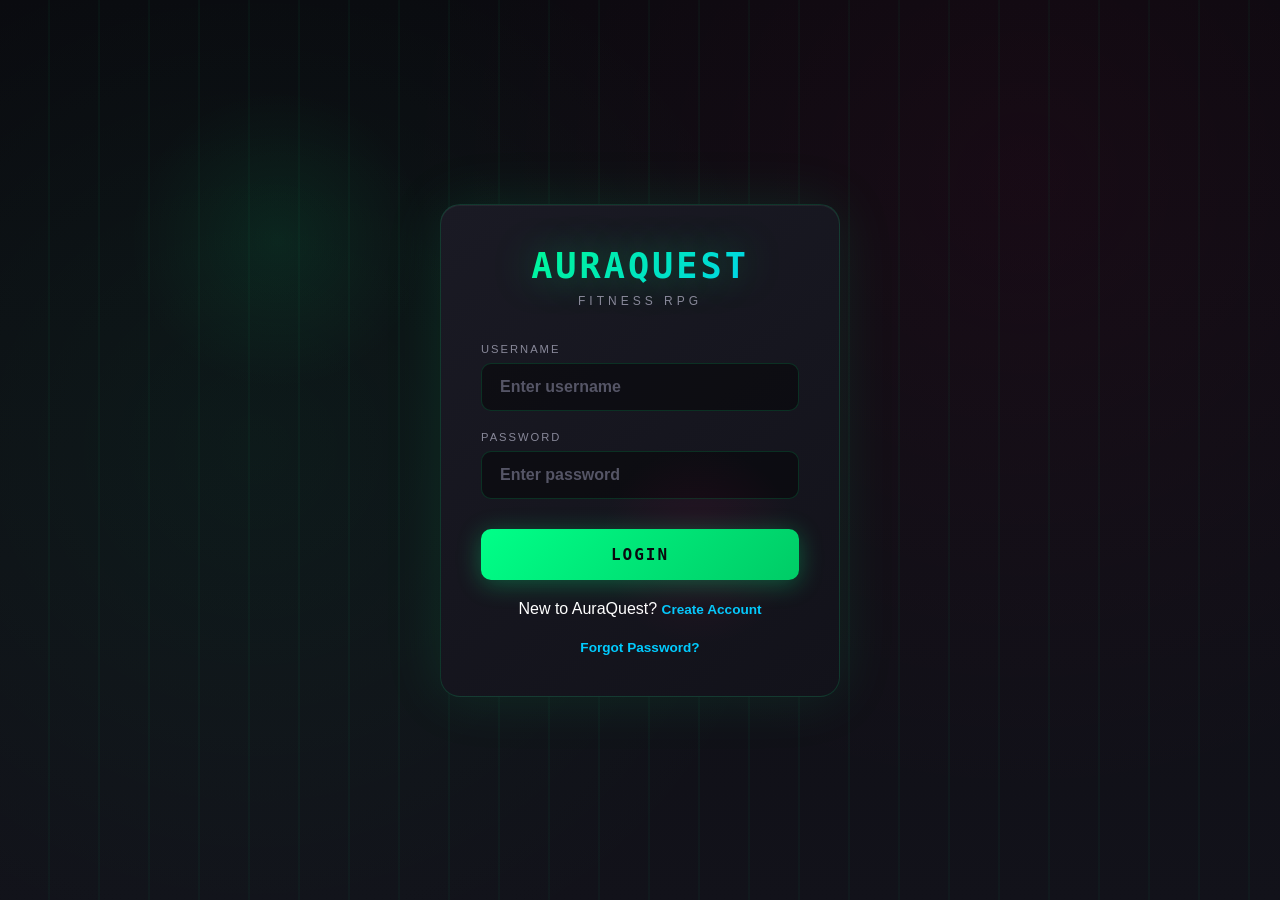
<file: login.html>
<!DOCTYPE html>
<html lang="en">
<head>
    <meta charset="UTF-8">
    <meta name="viewport" content="width=device-width, initial-scale=1.0, maximum-scale=1.0, user-scalable=no">
    <title>The Glitch Login</title>
    <link rel="stylesheet" href="https://cdnjs.cloudflare.com/ajax/libs/font-awesome/6.0.0/css/all.min.css">
    <link rel="stylesheet" href="login.css">
    <meta http-equiv="Content-Security-Policy" content="default-src 'self'; script-src 'self' https://cdnjs.cloudflare.com https://fonts.googleapis.com 'unsafe-inline'; style-src 'self' https://cdnjs.cloudflare.com https://fonts.googleapis.com 'unsafe-inline'; font-src https://fonts.gstatic.com https://cdnjs.cloudflare.com;">
</head>
<body>
    <div id="login-page">
        <div class="login-container">
            <div class="login-logo">
                <h1>AURAQUEST</h1>
                <div class="subtitle">FITNESS RPG</div>
            </div>

            <form id="loginForm" class="form-section active">
                <div class="form-group">
                    <label>Username</label>
                    <input type="text" id="username" class="form-input" placeholder="Enter username" required>
                </div>
                <div class="form-group">
                    <label>Password</label>
                    <input type="password" id="password" class="form-input" placeholder="Enter password" required>
                    <div id="loginWarning" class="field-warning" role="alert" aria-live="polite"></div>
                </div>
                <button type="submit" class="btn-power" id="vanishBtn">LOGIN</button>
                <div class="form-switch">
                    <span>New to AuraQuest? <a href="#" id="signUpLink">Create Account</a></span>
                </div>
                <div class="form-switch">
                    <a href="#" id="forgetPasswordLink">Forgot Password?</a>
                </div>
            </form>

            <form id="signUpForm" class="form-section">
                <div class="form-group">
                    <label>Email</label>
                    <input type="email" id="signUpEmail" class="form-input" placeholder="your@email.com" required>
                </div>
                <div class="form-group">
                    <label>Username</label>
                    <input type="text" id="signUpUsername" class="form-input" placeholder="Choose username" required>
                </div>
                <div class="form-group">
                    <label>Password</label>
                    <input type="password" id="signUpPassword" class="form-input" placeholder="6+ characters" required>
                </div>
                <div class="form-group">
                    <label>Confirm Password</label>
                    <input type="password" id="signUpConfirmPassword" class="form-input" placeholder="Confirm password" required>
                </div>
                <div id="signUpWarning" role="alert" aria-live="polite"></div>
                <button type="submit" class="btn-power" id="signUpBtn">CREATE ACCOUNT</button>
                <div class="form-switch">
                    <span>Already have an Account? <a href="#" id="loginLink">Login</a></span>
                </div>
            </form>

            <form id="forgetPasswordForm" class="form-section">
                <div class="form-group">
                    <label>Email</label>
                    <input type="email" id="forgetEmail" class="form-input" placeholder="your@email.com" required>
                </div>
                <div id="forgetWarning" role="alert" aria-live="polite"></div>
                <button type="submit" class="btn-power" id="resetBtn">SEND RESET LINK</button>
                <div class="form-switch">
                    <a href="#" id="backToLoginLink">Back to Login</a>
                </div>
            </form>
        </div>
    </div>
    <script src="login.js"></script>
</body>
</html>
</file>
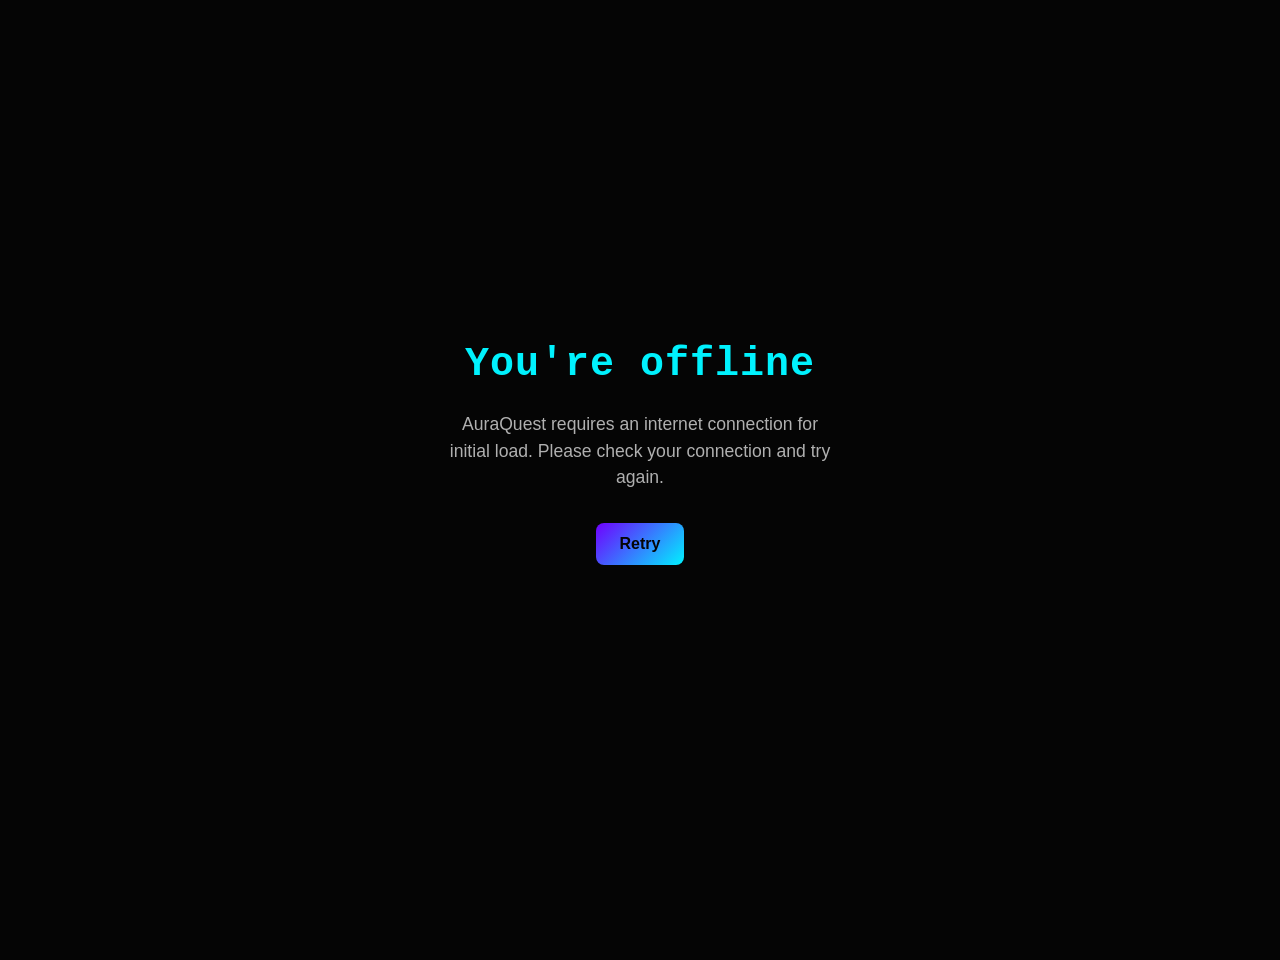
<file: offline.html>
<!DOCTYPE html>
<html lang="en">
<head>
    <meta charset="UTF-8">
    <meta name="viewport" content="width=device-width, initial-scale=1.0">
    <title>Offline - AuraQuest</title>
    <link rel="stylesheet" href="style.css">
    <style>
        .offline-container {
            min-height: 100vh;
            display: flex;
            flex-direction: column;
            align-items: center;
            justify-content: center;
            text-align: center;
            padding: 20px;
            background: var(--bg-primary);
            color: var(--text-primary);
        }
        .offline-container h1 {
            font-size: 2.5rem;
            margin-bottom: 1rem;
            color: var(--accent-cyan);
        }
        .offline-container p {
            font-size: 1.1rem;
            max-width: 400px;
            margin-bottom: 2rem;
            color: var(--text-secondary);
        }
        .offline-container button {
            padding: 12px 24px;
            background: linear-gradient(135deg, var(--accent-purple), var(--accent-cyan));
            border: none;
            border-radius: 8px;
            color: var(--bg-primary);
            font-weight: 700;
            cursor: pointer;
            font-size: 1rem;
            transition: transform 0.2s;
        }
        .offline-container button:hover {
            transform: translateY(-2px);
        }
    </style>
</head>
<body>
    <div class="offline-container">
        <h1>You're offline</h1>
        <p>AuraQuest requires an internet connection for initial load. Please check your connection and try again.</p>
        <button onclick="window.location.reload()">Retry</button>
    </div>
</body>
</html>
</file>
<file: login.css>
/* ============================================
   LOGIN PAGE - GYM/DOJO AESTHETIC
   ============================================ */

:root {
  --bg-deep: #0a0a0f;
  --bg-mid: #12121a;
  --bg-card: #1a1a24;
  --neon-primary: #00ff88;
  --neon-secondary: #ff0066;
  --neon-accent: #00ccff;
  --neon-warning: #ffaa00;
  --text-bright: #ffffff;
  --text-muted: #888899;
  --text-dim: #555566;
}

/* Light theme overrides */
[data-theme="light"] {
  --bg-deep: #f8fafc;
  --bg-mid: #ffffff;
  --bg-card: #f1f5f9;
  --neon-primary: #10b981;
  --neon-secondary: #f43f5e;
  --neon-accent: #0ea5e9;
  --neon-warning: #f59e0b;
  --text-bright: #0f172a;
  --text-muted: #64748b;
  --text-dim: #94a3b8;
}

* {
  margin: 0;
  padding: 0;
  box-sizing: border-box;
}

body {
  font-family: 'Rajdhani', sans-serif;
  background: var(--bg-deep);
  color: var(--text-bright);
  min-height: 100vh;
  overflow: hidden;
}

/* Animated gym floor */
#login-page {
  min-height: 100vh;
  display: flex;
  align-items: center;
  justify-content: center;
  position: relative;
  overflow: hidden;
  background: 
    radial-gradient(circle at 20% 50%, rgba(0, 255, 136, 0.05) 0%, transparent 50%),
    radial-gradient(circle at 80% 20%, rgba(255, 0, 102, 0.05) 0%, transparent 50%),
    linear-gradient(180deg, var(--bg-deep) 0%, var(--bg-mid) 100%);
}

#login-page::before {
  content: '';
  position: absolute;
  top: 0;
  left: 0;
  right: 0;
  bottom: 0;
  background: 
    repeating-linear-gradient(
      90deg,
      transparent,
      transparent 48px,
      rgba(0, 255, 136, 0.03) 48px,
      rgba(0, 255, 136, 0.03) 50px
    );
  animation: floorMove 20s linear infinite;
  pointer-events: none;
}

@keyframes floorMove {
  0% { transform: translateX(0); }
  100% { transform: translateX(50px); }
}

/* Floating orbs */
#login-page::after {
  content: '';
  position: absolute;
  width: 300px;
  height: 300px;
  border-radius: 50%;
  background: radial-gradient(circle, rgba(0, 255, 136, 0.08) 0%, transparent 70%);
  top: 10%;
  left: 10%;
  animation: float 6s ease-in-out infinite;
}

#login-page > div::before {
  content: '';
  position: absolute;
  width: 200px;
  height: 200px;
  border-radius: 50%;
  background: radial-gradient(circle, rgba(255, 0, 102, 0.08) 0%, transparent 70%);
  bottom: 10%;
  right: 10%;
  animation: float 8s ease-in-out infinite reverse;
}

@keyframes float {
  0%, 100% { transform: translate(0, 0); }
  50% { transform: translate(30px, 30px); }
}

.login-container {
  background: linear-gradient(145deg, var(--bg-card), var(--bg-mid));
  border: 1px solid rgba(0, 255, 136, 0.15);
  border-radius: 20px;
  padding: 40px;
  width: 100%;
  max-width: 400px;
  position: relative;
  z-index: 1;
  box-shadow: 
    0 0 60px rgba(0, 255, 136, 0.1),
    inset 0 1px 0 rgba(255, 255, 255, 0.05);
}

.login-logo {
  text-align: center;
  margin-bottom: 35px;
}

.login-logo h1 {
  font-family: 'Orbitron', monospace;
  font-size: 2.2rem;
  font-weight: 900;
  background: linear-gradient(135deg, var(--neon-primary), var(--neon-accent));
  -webkit-background-clip: text;
  -webkit-text-fill-color: transparent;
  background-clip: text;
  text-shadow: 0 0 40px rgba(0, 255, 136, 0.4);
  letter-spacing: 3px;
}

.login-logo .subtitle {
  color: var(--text-muted);
  font-size: 0.75rem;
  margin-top: 8px;
  letter-spacing: 4px;
  text-transform: uppercase;
}

.form-section {
  display: none;
}

.form-section.active {
  display: block;
  animation: fadeIn 0.4s ease;
}

@keyframes fadeIn {
  from { opacity: 0; transform: translateY(10px); }
  to { opacity: 1; transform: translateY(0); }
}

.form-group {
  margin-bottom: 20px;
}

.form-group label {
  display: block;
  font-size: 0.7rem;
  color: var(--text-muted);
  text-transform: uppercase;
  letter-spacing: 2px;
  margin-bottom: 8px;
}

.form-input {
  width: 100%;
  padding: 14px 18px;
  background: rgba(0, 0, 0, 0.4);
  border: 1px solid rgba(0, 255, 136, 0.15);
  border-radius: 10px;
  color: var(--text-bright);
  font-size: 1rem;
  font-family: 'Rajdhani', sans-serif;
  font-weight: 600;
  transition: all 0.3s ease;
}

.form-input:focus {
  outline: none;
  border-color: var(--neon-primary);
  box-shadow: 0 0 25px rgba(0, 255, 136, 0.2);
  background: rgba(0, 255, 136, 0.05);
}

.form-input::placeholder {
  color: var(--text-dim);
}

/* Power button - GYM ENERGY */
.btn-power {
  width: 100%;
  padding: 16px;
  background: linear-gradient(135deg, var(--neon-primary), #00cc66);
  border: none;
  border-radius: 10px;
  color: var(--bg-deep);
  font-family: 'Orbitron', monospace;
  font-size: 1rem;
  font-weight: 700;
  text-transform: uppercase;
  letter-spacing: 2px;
  cursor: pointer;
  position: relative;
  overflow: hidden;
  transition: all 0.3s ease;
  box-shadow: 0 4px 25px rgba(0, 255, 136, 0.3);
  margin-top: 10px;
}

.btn-power::before {
  content: '';
  position: absolute;
  top: 0;
  left: -100%;
  width: 100%;
  height: 100%;
  background: linear-gradient(90deg, transparent, rgba(255, 255, 255, 0.4), transparent);
  transition: left 0.6s ease;
}

.btn-power:hover {
  transform: translateY(-3px);
  box-shadow: 0 8px 35px rgba(0, 255, 136, 0.4);
}

.btn-power:hover::before {
  left: 100%;
}

.btn-power:active {
  transform: translateY(-1px);
}

.btn-power.secondary {
  background: transparent;
  border: 1px solid var(--neon-accent);
  color: var(--neon-accent);
  box-shadow: none;
}

.btn-power.secondary:hover {
  background: rgba(0, 204, 255, 0.1);
  box-shadow: 0 4px 20px rgba(0, 204, 255, 0.2);
}

/* Form switch links */
.form-switch {
  text-align: center;
  margin-top: 20px;
}

.form-switch a {
  color: var(--neon-accent);
  text-decoration: none;
  font-weight: 600;
  font-size: 0.85rem;
  transition: all 0.3s ease;
}

.form-switch a:hover {
  color: var(--neon-primary);
  text-shadow: 0 0 15px rgba(0, 255, 136, 0.5);
}

/* Warning text */
.warning {
  color: var(--text-muted);
  font-size: 0.8rem;
  text-align: center;
  margin-bottom: 15px;
  padding: 10px;
  background: rgba(255, 255, 255, 0.02);
  border-radius: 8px;
  border: 1px solid rgba(255, 255, 255, 0.05);
}

/* Error message */
#signUpWarning, #forgetWarning {
  color: var(--neon-secondary);
  font-size: 0.85rem;
  margin-bottom: 12px;
  padding: 10px;
  background: rgba(255, 0, 102, 0.1);
  border-radius: 8px;
  border-left: 3px solid var(--neon-secondary);
  display: none;
}
/* Only show the box once it has a message */
#signUpWarning:not(:empty), #forgetWarning:not(:empty) {
  display: block;
}

/* Success state (account created, reset sent) */
#signUpWarning.success, #forgetWarning.success {
  color: var(--neon-success, #22c55e);
  background: rgba(34, 197, 94, 0.12);
  border-left-color: var(--neon-success, #22c55e);
}

/* Inline field warning (e.g. wrong password under the input) */
.field-warning {
  color: var(--neon-secondary);
  font-size: 0.8rem;
  margin-top: 8px;
  padding: 8px 10px;
  background: rgba(255, 0, 102, 0.1);
  border-radius: 8px;
  border-left: 3px solid var(--neon-secondary);
  display: none;
}
.field-warning.show {
  display: block;
}
.field-warning.shake {
  animation: warning-shake 0.4s ease;
}

@keyframes warning-shake {
  0%, 100% { transform: translateX(0); }
  20% { transform: translateX(-6px); }
  40% { transform: translateX(6px); }
  60% { transform: translateX(-4px); }
  80% { transform: translateX(4px); }
}

/* Reduced motion */
@media (prefers-reduced-motion: reduce) {
  *, *::before, *::after {
    animation: none !important;
    transition-duration: 0.01ms !important;
  }
}

/* Mobile */
@media (max-width: 480px) {
  .login-container {
    margin: 15px;
    padding: 30px 20px;
  }

  .login-logo h1 {
    font-size: 1.8rem;
  }

  .btn-power {
    padding: 14px;
    font-size: 0.9rem;
  }
}
</file>
<file: style.css>
/* ========================================
   AURAQUEST - MAIN STYLESHEET
   Enhanced with animations, achievements, stats
   ======================================== */

:root {
  /* Dark theme (default) - Modern dark mode */
  --bg-primary: #050505;
  --bg-secondary: #0a0a0a;
  --bg-tertiary: #121214;
  --accent-purple: #7000ff;
  --accent-cyan: #00f2fe;
  --accent-green: #00ff88;
  --accent-pink: #ff2e9a;
  --accent-orange: #ff8a00;
  --accent-yellow: #ffe14d;
  --text-primary: #ffffff;
  --text-secondary: #b0b0b0;
  --border-color: #222;
  --success: #4ade80;
  --warning: #fbbf24;
  --danger: #ff4757;
}

/* Light theme */
[data-theme="light"] {
  --bg-primary: #f8fafc;
  --bg-secondary: #ffffff;
  --bg-tertiary: #f1f5f9;
  --text-primary: #0f172a;
  --text-secondary: #475569;
  --border-color: #e2e8f0;
  --accent-purple: #7c3aed;
  --accent-cyan: #0891b2;
  --accent-green: #10b981;
  --accent-pink: #ec4899;
  --accent-orange: #f97316;
  --accent-yellow: #f59e0b;
  --success: #22c55e;
  --warning: #eab308;
  --danger: #ef4444;
}

* {
  box-sizing: border-box;
  margin: 0;
  padding: 0;
}

body {
  background: var(--bg-primary);
  color: var(--text-primary);
  font-family: 'Rajdhani', -apple-system, BlinkMacSystemFont, 'Segoe UI', sans-serif;
  line-height: 1.5;
  overflow-x: hidden;
  padding-bottom: 60px;
}

/* ========== TYPOGRAPHY ========== */
h1, h2, h3, h4, h5, h6 {
  font-family: 'Orbitron', monospace;
  font-weight: 700;
  letter-spacing: 1px;
}

/* ========== HEADER / TOP NAV ========== */
.top-nav {
  position: sticky;
  top: 0;
  z-index: 100;
  background: var(--bg-secondary);
  backdrop-filter: blur(12px);
  border-bottom: 2px solid var(--accent-purple);
  padding: 16px 20px;
  display: flex;
  justify-content: space-between;
  align-items: center;
}

.theme-toggle {
  background: var(--bg-secondary);
  border: 1px solid var(--border-color);
  color: var(--text-primary);
  font-size: 1.2rem;
  width: 40px;
  height: 40px;
  border-radius: 50%;
  cursor: pointer;
  transition: all 0.3s ease;
  display: flex;
  align-items: center;
  justify-content: center;
  margin-left: 10px;
}

.theme-toggle:hover {
  background: var(--bg-tertiary);
  transform: rotate(15deg);
  border-color: var(--accent-cyan);
}

.leaderboard-toggle {
  background: var(--bg-secondary);
  border: 1px solid var(--border-color);
  color: var(--warning);
  font-size: 1.2rem;
  width: 40px;
  height: 40px;
  border-radius: 50%;
  cursor: pointer;
  transition: all 0.3s ease;
  display: flex;
  align-items: center;
  justify-content: center;
  margin-left: 10px;
}

.leaderboard-toggle:hover {
  background: var(--bg-tertiary);
  transform: rotate(-15deg);
  border-color: var(--warning);
}

/* ========== MUSIC TOGGLE ========== */
.music-toggle {
  background: var(--bg-secondary);
  border: 1px solid var(--border-color);
  color: var(--warning);
  font-size: 1.2rem;
  width: 40px;
  height: 40px;
  border-radius: 50%;
  cursor: pointer;
  transition: all 0.3s ease;
  display: flex;
  align-items: center;
  justify-content: center;
  margin-left: 10px;
}

.music-toggle:hover {
  background: var(--bg-tertiary);
  transform: rotate(15deg);
  border-color: var(--warning);
}

.rating-toggle {
  background: var(--bg-secondary);
  border: 1px solid var(--border-color);
  color: var(--accent-cyan);
  font-size: 1.2rem;
  width: 40px;
  height: 40px;
  border-radius: 50%;
  cursor: pointer;
  transition: all 0.3s ease;
  display: flex;
  align-items: center;
  justify-content: center;
  margin-left: 10px;
}

.rating-toggle:hover {
  background: var(--bg-tertiary);
  transform: rotate(15deg);
  border-color: var(--accent-cyan);
}

.reminder-toggle {
  background: var(--bg-secondary);
  border: 1px solid var(--border-color);
  color: var(--warning);
  font-size: 1.2rem;
  width: 40px;
  height: 40px;
  border-radius: 50%;
  cursor: pointer;
  transition: all 0.3s ease;
  display: flex;
  align-items: center;
  justify-content: center;
  margin-left: 10px;
}

.reminder-toggle.active {
  background: rgba(251, 191, 36, 0.15);
  border-color: var(--warning);
  color: var(--warning);
}

.reminder-toggle:hover {
  background: var(--bg-tertiary);
  transform: rotate(-15deg);
  border-color: var(--warning);
}

.user-star-rating {
  margin-top: 6px;
  font-size: 0.95rem;
  color: var(--accent-green);
  letter-spacing: 1px;
  text-shadow: 0 0 8px rgba(0, 255, 136, 0.35);
}

.nav-stats {
  display: flex;
  gap: 20px;
  align-items: center;
}

.user-info {
  display: flex;
  flex-direction: column;
  gap: 4px;
}

.user-rank {
  font-size: 1.2rem;
  color: var(--accent-cyan);
  margin: 0;
  text-transform: uppercase;
  letter-spacing: 2px;
}

.rank-badge {
  font-size: 0.75rem;
  color: var(--warning);
  font-weight: 600;
  display: flex;
  align-items: center;
  gap: 4px;
}

.level-indicator {
  width: 50px;
  height: 50px;
  border-radius: 50%;
  background: linear-gradient(135deg, var(--accent-purple), var(--accent-cyan));
  display: flex;
  align-items: center;
  justify-content: center;
  font-family: 'Orbitron';
  font-size: 1.4rem;
  font-weight: bold;
  box-shadow: 0 0 20px rgba(0, 242, 254, 0.4);
}

.xp-section {
  flex: 1;
  max-width: 200px;
  margin: 0 auto;
}

.xp-label {
  font-size: 0.7rem;
  color: var(--text-secondary);
  text-transform: uppercase;
  letter-spacing: 1px;
  margin-bottom: 4px;
}

.xp-bar-container {
  width: 100%;
  height: 10px;
  background: var(--bg-tertiary);
  border: 1px solid var(--border-color);
  border-radius: 6px;
  overflow: hidden;
  margin-bottom: 4px;
}

.xp-bar-fill {
  height: 100%;
  background: linear-gradient(90deg, var(--accent-purple), var(--accent-cyan), var(--accent-green));
  width: 0%;
  transition: width 0.6s cubic-bezier(0.23, 1, 0.320, 1);
  box-shadow: 0 0 15px rgba(0, 242, 254, 0.5);
}

.xp-text {
  font-size: 0.75rem;
  color: var(--text-secondary);
  text-align: center;
}

.logout-btn {
  background: none;
  border: none;
  color: var(--text-secondary);
  font-size: 0.8rem;
  cursor: pointer;
  padding: 8px 12px;
  text-decoration: underline;
  transition: color 0.3s ease;
}

.logout-btn:hover {
  color: var(--danger);
}

/* ========== MAIN DASHBOARD ========== */
.dashboard {
  max-width: 600px;
  margin: 0 auto;
  padding: 20px;
}

.instructor-controls {
  display: flex;
  align-items: center;
  gap: 12px;
  padding: 12px 16px;
  background: rgba(112, 0, 255, 0.1);
  border: 1px solid var(--accent-purple);
  border-radius: 12px;
  margin-bottom: 20px;
  justify-content: space-between;
}

.instructor-btn {
  background: var(--bg-tertiary);
  border: 1px solid var(--accent-cyan);
  color: var(--accent-cyan);
  padding: 8px 16px;
  border-radius: 8px;
  cursor: pointer;
  font-weight: 700;
  transition: all 0.3s ease;
  font-size: 0.9rem;
}

.instructor-btn:hover {
  background: var(--accent-cyan);
  color: var(--bg-primary);
  box-shadow: 0 0 15px var(--accent-cyan);
}

.instructor-btn.active {
  background: var(--accent-cyan);
  color: var(--bg-primary);
  box-shadow: 0 0 20px var(--accent-cyan);
  animation: pulse 2s infinite;
}

.instructor-status {
  font-size: 0.8rem;
  color: var(--text-secondary);
}

.instructor-panel {
  display: none;
  background: var(--bg-tertiary);
  border: 1px solid var(--border-color);
  border-radius: 12px;
  padding: 16px;
  margin-bottom: 20px;
  gap: 12px;
}

.instructor-panel.open {
  display: grid;
}

.instructor-panel h4 {
  color: var(--accent-cyan);
  margin-bottom: 12px;
}

.instructor-setting {
  display: flex;
  justify-content: space-between;
  align-items: center;
  gap: 12px;
}

.instructor-setting label {
  font-size: 0.85rem;
  color: var(--text-secondary);
}

.instructor-setting input[type="range"] {
  flex: 1;
  height: 6px;
  cursor: pointer;
}

.instructor-support {
  margin-top: 8px;
  padding-top: 8px;
  border-top: 1px solid var(--border-color);
}

.instructor-support small {
  color: var(--text-secondary);
}

/* ========== STEP CARD ========== */
.step-card {
  background: linear-gradient(135deg, rgba(112, 0, 255, 0.2), rgba(0, 242, 254, 0.1));
  border: 2px solid var(--accent-purple);
  border-radius: 16px;
  padding: 32px 20px;
  text-align: center;
  margin-bottom: 28px;
  cursor: pointer;
  transition: all 0.4s cubic-bezier(0.34, 1.56, 0.64, 1);
  position: relative;
  overflow: hidden;
}

.step-card:hover {
  transform: translateY(-8px);
  box-shadow: 0 20px 40px rgba(0, 242, 254, 0.2);
  border-color: var(--accent-cyan);
}

.step-card::before {
  content: '';
  position: absolute;
  top: 0;
  left: -100%;
  width: 100%;
  height: 100%;
  background: linear-gradient(90deg, transparent, rgba(0, 242, 254, 0.3), transparent);
  transition: left 0.5s ease;
}

.step-card:hover::before {
  left: 100%;
}

.step-label {
  font-size: 0.8rem;
  color: var(--accent-cyan);
  letter-spacing: 2px;
  margin-bottom: 8px;
  text-transform: uppercase;
}

.step-count {
  font-family: 'Orbitron';
  font-size: 4rem;
  font-weight: 900;
  color: var(--accent-cyan);
  text-shadow: 0 0 20px rgba(0, 242, 254, 0.5);
  margin: 8px 0;
  line-height: 1;
}

.step-unit {
  font-size: 0.85rem;
  color: var(--text-secondary);
  letter-spacing: 1px;
  margin-bottom: 8px;
}

.step-status {
  font-size: 0.8rem;
  color: var(--accent-green);
}

/* ========== SECTION TITLES ========== */
.section-title {
  font-size: 1rem;
  color: var(--accent-cyan);
  text-transform: uppercase;
  letter-spacing: 2px;
  margin: 28px 0 16px 0;
  padding-bottom: 8px;
  border-bottom: 2px solid var(--accent-purple);
}

/* ========== WORKOUT CARDS ========== */
.workout-card {
  background: var(--bg-tertiary);
  border-left: 4px solid var(--accent-purple);
  border-radius: 12px;
  padding: 16px;
  margin-bottom: 12px;
  cursor: pointer;
  transition: all 0.3s cubic-bezier(0.34, 1.56, 0.64, 1);
  border: 1px solid var(--border-color);
}

.workout-card:hover {
  background: rgba(112, 0, 255, 0.15);
  border-color: var(--accent-cyan);
  transform: translateX(8px);
  box-shadow: 0 8px 24px rgba(112, 0, 255, 0.3);
}

.workout-card.upper {
  border-left-color: var(--accent-green);
}

.workout-card.lower {
  border-left-color: var(--warning);
}

.workout-card.core {
  border-left-color: var(--danger);
}

.workout-card.cardio {
  border-left-color: var(--accent-cyan);
}

.workout-header {
  display: flex;
  justify-content: space-between;
  align-items: center;
  margin-bottom: 8px;
}

.muscle-tag {
  font-size: 0.7rem;
  padding: 4px 12px;
  border-radius: 20px;
  background: rgba(0, 242, 254, 0.1);
  color: var(--accent-cyan);
  text-transform: uppercase;
  font-weight: 600;
  letter-spacing: 0.5px;
}

.difficulty {
  font-size: 0.8rem;
  color: var(--warning);
  letter-spacing: 1px;
}

.workout-name {
  font-size: 1.1rem;
  color: var(--text-primary);
  margin: 8px 0;
  font-family: 'Orbitron';
}

.workout-meta {
  display: flex;
  justify-content: space-between;
  align-items: center;
  font-size: 0.85rem;
  gap: 12px;
}

.xp-reward {
  color: var(--success);
  font-weight: 700;
}

.goal-display {
  color: var(--text-secondary);
}

/* ========== HISTORY ========== */
.history-list {
  background: var(--bg-tertiary);
  border: 1px solid var(--border-color);
  border-radius: 12px;
  overflow: hidden;
  margin-bottom: 20px;
}

.history-empty {
  padding: 24px;
  text-align: center;
  color: var(--text-secondary);
  font-style: italic;
}

.history-item {
  display: flex;
  justify-content: space-between;
  align-items: center;
  padding: 12px 16px;
  border-bottom: 1px solid var(--border-color);
  font-size: 0.9rem;
  transition: background 0.3s ease;
}

.history-item:last-child {
  border-bottom: none;
}

.history-item:hover {
  background: rgba(0, 242, 254, 0.05);
}

.history-name {
  flex: 1;
  color: var(--text-primary);
  font-weight: 600;
}

.history-xp {
  color: var(--success);
  font-weight: 700;
  min-width: 60px;
  text-align: right;
}

.history-time {
  color: var(--text-secondary);
  font-size: 0.75rem;
  min-width: 50px;
  text-align: right;
}

/* ========== BUTTONS ========== */
.reset-btn {
  width: 100%;
  padding: 12px 20px;
  margin-top: 28px;
  background: transparent;
  border: 1px solid var(--border-color);
  border-radius: 8px;
  color: var(--text-secondary);
  cursor: pointer;
  text-decoration: underline;
  transition: all 0.3s ease;
  font-size: 0.9rem;
}

.reset-btn:hover {
  color: var(--danger);
  border-color: var(--danger);
  background: rgba(255, 71, 87, 0.1);
}

/* ========== SHARE PANEL ========== */
.share-panel {
  margin-top: 20px;
  padding: 16px;
  background: var(--bg-secondary);
  border: 1px solid var(--border-color);
  border-radius: 12px;
  text-align: center;
}

.share-label {
  font-size: 0.75rem;
  color: var(--text-secondary);
  text-transform: uppercase;
  letter-spacing: 1px;
  margin-bottom: 10px;
}

.share-buttons {
  display: flex;
  justify-content: center;
  gap: 10px;
  flex-wrap: wrap;
}

.share-btn {
  display: inline-flex;
  align-items: center;
  justify-content: center;
  width: 44px;
  height: 44px;
  border-radius: 50%;
  background: var(--bg-tertiary);
  border: 1px solid var(--border-color);
  color: var(--text-primary);
  text-decoration: none;
  font-weight: 700;
  font-size: 1.2rem;
  transition: all 0.3s ease;
}

.share-btn.twitter { color: #1da1f2; }
.share-btn.facebook { color: #1877f2; }
.share-btn.linkedin { color: #0a66c2; }
.share-btn.copy { color: var(--accent-cyan); }

.share-btn:hover {
  transform: translateY(-3px);
  box-shadow: 0 4px 12px rgba(0,0,0,0.2);
}

.share-btn.twitter:hover { box-shadow: 0 4px 12px rgba(29, 161, 242, 0.4); }
.share-btn.facebook:hover { box-shadow: 0 4px 12px rgba(24, 119, 242, 0.4); }
.share-btn.linkedin:hover { box-shadow: 0 4px 12px rgba(10, 102, 194, 0.4); }
.share-btn.copy:hover { box-shadow: 0 4px 12px rgba(0, 242, 254, 0.4); }

/* ========== EXPORT CSV BUTTON ========== */
.export-csv-btn {
  width: 100%;
  padding: 12px 20px;
  margin-top: 16px;
  background: linear-gradient(135deg, var(--accent-green), #22c55e);
  border: none;
  border-radius: 8px;
  color: var(--bg-primary);
  font-family: 'Rajdhani', sans-serif;
  font-weight: 700;
  font-size: 0.95rem;
  cursor: pointer;
  transition: all 0.3s ease;
  letter-spacing: 1px;
}

.export-csv-btn:hover {
  box-shadow: 0 8px 24px rgba(0, 255, 136, 0.4);
  transform: translateY(-2px);
}

.export-csv-btn:active {
  transform: translateY(0);
}

/* ========== SEASONAL CHALLENGE ========== */
.seasonal-challenge {
  background: var(--bg-secondary);
  border: 1px solid var(--border-color);
  border-radius: 12px;
  padding: 16px;
  margin-bottom: 20px;
}

.seasonal-header {
  display: flex;
  justify-content: space-between;
  align-items: center;
  margin-bottom: 10px;
}

.seasonal-name {
  font-family: 'Orbitron';
  font-size: 1rem;
  color: var(--accent-cyan);
}

.seasonal-reward {
  font-size: 0.8rem;
  color: var(--warning);
  font-weight: 600;
}

.seasonal-progress-bar {
  height: 8px;
  background: var(--bg-tertiary);
  border-radius: 4px;
  overflow: hidden;
  margin-bottom: 6px;
}

.seasonal-progress-fill {
  height: 100%;
  background: linear-gradient(90deg, var(--accent-purple), var(--accent-cyan));
  transition: width 0.5s ease;
}

.seasonal-status {
  text-align: center;
  font-size: 0.85rem;
  color: var(--text-secondary);
}

/* ========== PERSONAL RECORDS ========== */
.personal-records {
  background: var(--bg-secondary);
  border: 1px solid var(--border-color);
  border-radius: 12px;
  padding: 16px;
  margin-bottom: 20px;
}

.records-title {
  font-family: 'Orbitron';
  font-size: 1rem;
  color: var(--accent-cyan);
  margin-bottom: 10px;
}

.records-list {
  list-style: none;
  padding: 0;
  margin: 0;
  display: flex;
  flex-direction: column;
  gap: 8px;
}

.records-list li {
  display: flex;
  justify-content: space-between;
  padding: 8px 12px;
  background: var(--bg-tertiary);
  border-radius: 6px;
}

.record-name {
  font-weight: 600;
}

.record-value {
  font-family: 'Orbitron';
  color: var(--warning);
}

.no-records {
  color: var(--text-secondary);
  font-style: italic;
  text-align: center;
  padding: 10px;
}

/* ========== RATING MODAL ========== */
.rating-content {
  max-width: 400px;
  width: 90%;
  text-align: center;
}

.rating-title {
  color: var(--accent-cyan);
  margin-bottom: 20px;
}

.rating-prompt {
  margin-bottom: 20px;
}

.rating-prompt p {
  color: var(--text-secondary);
  margin-bottom: 15px;
  font-size: 1rem;
}

.stars-container {
  display: flex;
  justify-content: center;
  gap: 8px;
  font-size: 2.5rem;
}

.star {
  cursor: pointer;
  color: var(--border-color);
  transition: all 0.2s ease;
  text-shadow: 0 0 5px rgba(0,0,0,0.3);
}

.star:hover,
.star.hover {
  color: var(--warning);
  text-shadow: 0 0 10px rgba(251, 191, 36, 0.6);
  transform: scale(1.15);
}

.star.filled {
  color: var(--warning);
  text-shadow: 0 0 8px rgba(251, 191, 36, 0.5);
}

.rating-info {
  margin: 16px 0;
  font-size: 0.9rem;
  color: var(--text-secondary);
  min-height: 20px;
}

.rating-submit {
  margin-top: 10px;
  background: linear-gradient(135deg, var(--warning), #f59e0b);
  color: var(--bg-primary);
}

.rating-submit:hover {
  box-shadow: 0 8px 24px rgba(251, 191, 36, 0.4);
}

.rating-submit:disabled {
  opacity: 0.5;
  cursor: not-allowed;
  transform: none;
  box-shadow: none;
}

/* ========== MODAL STYLES ========== */
.modal-overlay {
  position: fixed;
  top: 0;
  left: 0;
  right: 0;
  bottom: 0;
  background: rgba(0, 0, 0, 0.95);
  display: flex;
  align-items: center;
  justify-content: center;
  z-index: 1000;
  opacity: 1;
  transition: opacity 0.3s ease;
}

.modal-overlay.hidden {
  display: none;
  opacity: 0;
}

.modal-content {
  background: var(--bg-tertiary);
  border: 2px solid var(--accent-purple);
  border-radius: 16px;
  padding: 32px 24px;
  max-width: 400px;
  width: 90%;
  position: relative;
  box-shadow: 0 20px 60px rgba(112, 0, 255, 0.4);
  animation: slideUp 0.4s cubic-bezier(0.34, 1.56, 0.64, 1);
}

.modal-close {
  position: absolute;
  top: 12px;
  right: 12px;
  background: none;
  border: none;
  color: var(--text-secondary);
  font-size: 1.5rem;
  cursor: pointer;
  transition: color 0.3s ease;
  padding: 8px;
}

.modal-close:hover {
  color: var(--danger);
}

.modal-workout-name {
  font-family: 'Orbitron';
  font-size: 1.6rem;
  color: var(--accent-cyan);
  text-align: center;
  margin-bottom: 24px;
  text-transform: uppercase;
  letter-spacing: 2px;
}

.countdown-display {
  font-family: 'Orbitron';
  font-size: 5rem;
  color: var(--accent-green);
  text-align: center;
  margin: 32px 0;
  text-shadow: 0 0 30px rgba(0, 255, 136, 0.5);
  font-weight: 900;
  line-height: 1;
  animation: pulse 1s infinite;
}

.modal-btn {
  width: 100%;
  padding: 12px 20px;
  margin-top: 16px;
  background: linear-gradient(135deg, var(--accent-purple), var(--accent-cyan));
  border: none;
  border-radius: 8px;
  color: var(--bg-primary);
  font-weight: 700;
  font-size: 0.95rem;
  cursor: pointer;
  transition: all 0.3s ease;
  letter-spacing: 1px;
  text-transform: uppercase;
}

.modal-btn:hover {
  box-shadow: 0 8px 24px rgba(0, 242, 254, 0.4);
  transform: translateY(-2px);
}

.modal-btn:active {
  transform: translateY(0);
}

.begin-btn {
  background: linear-gradient(135deg, var(--success), var(--accent-green));
}

.begin-btn:hover {
  box-shadow: 0 8px 24px rgba(74, 222, 128, 0.4);
  transform: translateY(-2px);
}

.tutorial-link {
  display: block;
  text-align: center;
  margin-top: 12px;
  color: var(--accent-cyan);
  font-weight: 600;
  text-decoration: none;
  font-size: 0.9rem;
  transition: opacity 0.3s ease;
}

.tutorial-link:hover {
  opacity: 0.8;
  text-decoration: underline;
}

/* ========== LEADERBOARD ========== */
.leaderboard-content {
  max-width: 500px;
  width: 90%;
  max-height: 80vh;
  overflow-y: auto;
}

.leaderboard-title {
  text-align: center;
  margin-bottom: 20px;
  color: var(--accent-cyan);
  font-family: 'Orbitron';
  font-size: 1.5rem;
}

.leaderboard-list {
  display: flex;
  flex-direction: column;
  gap: 8px;
  max-height: 60vh;
  overflow-y: auto;
  padding-right: 4px;
}

.leaderboard-entry {
  display: flex;
  align-items: center;
  padding: 12px 16px;
  background: var(--bg-tertiary);
  border-radius: 8px;
  border: 1px solid var(--border-color);
  transition: transform 0.2s ease;
}

.leaderboard-entry.highlight {
  border-color: var(--accent-cyan);
  box-shadow: 0 0 10px rgba(0, 242, 254, 0.2);
  transform: scale(1.02);
}

.leaderboard-rank {
  font-family: 'Orbitron';
  font-size: 1.2rem;
  font-weight: 700;
  width: 40px;
  color: var(--text-secondary);
  text-align: center;
}

.leaderboard-name {
  flex: 1;
  font-weight: 600;
  color: var(--text-primary);
  overflow: hidden;
  text-overflow: ellipsis;
  white-space: nowrap;
}

.leaderboard-stats {
  display: flex;
  gap: 12px;
  font-size: 0.85rem;
  color: var(--text-secondary);
}

.leaderboard-stat {
  display: flex;
  flex-direction: column;
  align-items: center;
  min-width: 40px;
}

.leaderboard-stat-value {
  font-family: 'Orbitron';
  font-size: 1.1rem;
  color: var(--accent-cyan);
}

.leaderboard-stat-label {
  font-size: 0.65rem;
  text-transform: uppercase;
  letter-spacing: 1px;
  color: var(--text-secondary);
}

.leaderboard-empty {
  text-align: center;
  color: var(--text-secondary);
  padding: 30px;
  font-style: italic;
}

/* ========== INSTRUCTIONS PANEL ========== */
.instructions-title {
  color: var(--accent-cyan);
  font-size: 1.4rem;
  margin-bottom: 20px;
  text-align: center;
}

.instructions-steps {
  display: grid;
  gap: 12px;
  margin-bottom: 16px;
}

.step-item {
  padding: 12px;
  background: rgba(0, 242, 254, 0.05);
  border-left: 3px solid var(--accent-cyan);
  border-radius: 6px;
  font-size: 0.9rem;
  color: var(--text-primary);
}

.step-number::before {
  content: counter(step-counter);
  counter-increment: step-counter;
  display: inline-block;
  width: 24px;
  height: 24px;
  background: var(--accent-purple);
  color: white;
  border-radius: 50%;
  text-align: center;
  line-height: 24px;
  margin-right: 8px;
  font-weight: 700;
  font-size: 0.8rem;
}

.instructions-tips {
  padding: 12px;
  background: rgba(251, 191, 36, 0.1);
  border-left: 3px solid var(--warning);
  border-radius: 6px;
  font-size: 0.85rem;
  color: var(--text-secondary);
  margin-bottom: 16px;
}

/* ========== WELCOME BANNER ========== */
.welcome-banner {
  background: linear-gradient(135deg, rgba(112, 0, 255, 0.2), rgba(0, 242, 254, 0.1));
  border: 1px solid var(--accent-purple);
  border-radius: 12px;
  padding: 16px;
  margin-bottom: 20px;
  display: flex;
  justify-content: space-between;
  align-items: center;
}

.welcome-text {
  display: flex;
  flex-direction: column;
  gap: 6px;
}

.level-display {
  font-family: 'Orbitron';
  font-size: 0.95rem;
  color: var(--accent-cyan);
  font-weight: 700;
}

.rank-display {
  font-size: 0.8rem;
  color: var(--accent-green);
  text-transform: uppercase;
  letter-spacing: 1px;
}

.switch-account {
  padding: 8px 12px;
  background: var(--bg-tertiary);
  border: 1px solid var(--border-color);
  border-radius: 6px;
  color: var(--text-secondary);
  text-decoration: none;
  font-size: 0.75rem;
  transition: all 0.3s ease;
  white-space: nowrap;
}

.switch-account:hover {
  color: var(--accent-cyan);
  border-color: var(--accent-cyan);
}

.login-prompt {
  background: rgba(251, 191, 36, 0.1);
  border: 1px solid var(--warning);
  border-radius: 12px;
  padding: 16px;
  margin-bottom: 20px;
  text-align: center;
  font-size: 0.9rem;
  color: var(--text-primary);
}

.login-prompt a {
  color: var(--warning);
  text-decoration: none;
  font-weight: 700;
}

.login-prompt a:hover {
  text-decoration: underline;
}

/* ========== ACHIEVEMENTS PANEL ========== */
.achievements-panel {
  display: none;
  grid-template-columns: repeat(auto-fit, minmax(100px, 1fr));
  gap: 12px;
  padding: 16px;
  background: var(--bg-tertiary);
  border: 1px solid var(--border-color);
  border-radius: 12px;
  margin-bottom: 20px;
}

.achievements-panel.open {
  display: grid;
}

.achievement-badge {
  display: flex;
  flex-direction: column;
  align-items: center;
  gap: 8px;
  padding: 12px;
  background: rgba(112, 0, 255, 0.1);
  border: 1px solid var(--border-color);
  border-radius: 8px;
  text-align: center;
  transition: all 0.3s ease;
  cursor: pointer;
}

.achievement-badge:hover {
  background: rgba(0, 242, 254, 0.1);
  border-color: var(--accent-cyan);
  transform: translateY(-4px);
}

.achievement-badge.locked {
  opacity: 0.4;
}

.achievement-icon {
  font-size: 2rem;
}

.achievement-name {
  font-size: 0.7rem;
  font-weight: 700;
  color: var(--text-primary);
}

/* ========== STATS DASHBOARD ========== */
.stats-grid {
  display: grid;
  grid-template-columns: repeat(2, 1fr);
  gap: 12px;
  margin-bottom: 20px;
}

.stat-card {
  background: var(--bg-tertiary);
  border: 1px solid var(--border-color);
  border-radius: 12px;
  padding: 16px;
  text-align: center;
}

.stat-label {
  font-size: 0.75rem;
  color: var(--text-secondary);
  text-transform: uppercase;
  letter-spacing: 1px;
  margin-bottom: 8px;
}

.stat-value {
  font-family: 'Orbitron';
  font-size: 1.8rem;
  font-weight: 900;
  color: var(--accent-cyan);
}

/* ========== PROGRESS CHART ========== */
.chart-container {
  background: var(--bg-secondary);
  border: 1px solid var(--border-color);
  border-radius: 12px;
  padding: 20px;
  margin: 20px 0;
  height: 300px;
  position: relative;
}

.chart-error {
  color: var(--text-secondary);
  text-align: center;
  padding: 20px;
  font-style: italic;
}

/* ========== ANIMATIONS ========== */
@keyframes pulse {
  0%, 100% {
    opacity: 1;
  }
  50% {
    opacity: 0.7;
  }
}

@keyframes slideUp {
  from {
    transform: translateY(30px);
    opacity: 0;
  }
  to {
    transform: translateY(0);
    opacity: 1;
  }
}

@keyframes fadeIn {
  from {
    opacity: 0;
  }
  to {
    opacity: 1;
  }
}

@keyframes slideInRight {
  from {
    transform: translateX(20px);
    opacity: 0;
  }
  to {
    transform: translateX(0);
    opacity: 1;
  }
}

@keyframes levelUpFlash {
  0% {
    background: rgba(74, 222, 128, 0.3);
    transform: scale(1);
  }
  50% {
    background: rgba(74, 222, 128, 0.1);
    transform: scale(1.05);
  }
  100% {
    background: transparent;
    transform: scale(1);
  }
}

@keyframes xpGain {
  0% {
    opacity: 1;
    transform: translateY(0);
  }
  100% {
    opacity: 0;
    transform: translateY(-20px);
  }
}

/* ========== XP WIDTH STATES ========== */
.xp-width-0 { width: 0% !important; }
.xp-width-10 { width: 10% !important; }
.xp-width-20 { width: 20% !important; }
.xp-width-30 { width: 30% !important; }
.xp-width-40 { width: 40% !important; }
.xp-width-50 { width: 50% !important; }
.xp-width-60 { width: 60% !important; }
.xp-width-70 { width: 70% !important; }
.xp-width-80 { width: 80% !important; }
.xp-width-90 { width: 90% !important; }
.xp-width-100 { width: 100% !important; }

/* ========== RESPONSIVE ========== */
@media (max-width: 600px) {
  .dashboard {
    padding: 12px;
  }

  .modal-content {
    width: 95%;
  }

  .countdown-display {
    font-size: 3.5rem;
  }

  .step-count {
    font-size: 2.5rem;
  }

  .stats-grid {
    grid-template-columns: 1fr;
  }

  .workout-card {
    padding: 12px;
  }

  .modal-workout-name {
    font-size: 1.2rem;
  }
}

@media (prefers-reduced-motion: reduce) {
  * {
    animation-duration: 0.01ms !important;
    animation-iteration-count: 1 !important;
    transition-duration: 0.01ms !important;
  }
}

.speak-btn {
  width: 100%;
  padding: 8px;
  background: transparent;
  border: 1px solid rgba(0, 255, 136, 0.3);
  border-radius: 6px;
  color: var(--accent-green);
  font-size: 0.8rem;
  cursor: pointer;
  transition: all 0.3s ease;
  display: flex;
  align-items: center;
  justify-content: center;
}

.speak-btn:hover {
  background: rgba(0, 255, 136, 0.1);
  border-color: var(--accent-green);
}

.speak-btn.speaking {
  background: rgba(0, 255, 136, 0.2);
  border-color: var(--accent-green);
  color: var(--accent-green);
  animation: pulse 1s infinite;
}

/* ============================================
   LEADERBOARD STYLES
   ============================================ */
.leaderboard-content {
  max-width: 500px;
  text-align: center;
}

.leaderboard-content h3 {
  color: var(--accent-cyan);
  margin-bottom: 20px;
  font-size: 1.5rem;
}

.leaderboard-item {
  display: flex;
  align-items: center;
  justify-content: space-between;
  padding: 12px 16px;
  margin: 8px 0;
  background: var(--bg-tertiary);
  border-radius: 8px;
  border: 1px solid var(--border-color);
  transition: all 0.3s ease;
}

.leaderboard-item:hover {
  transform: translateY(-2px);
  box-shadow: 0 4px 12px rgba(0, 0, 0, 0.3);
}

.leaderboard-item.current-user {
  border-color: var(--accent-cyan);
  box-shadow: 0 0 10px rgba(0, 242, 254, 0.3);
}

.rank {
  font-weight: bold;
  color: var(--accent-cyan);
  min-width: 40px;
}

.player-name {
  flex: 1;
  text-align: left;
  font-weight: 600;
}

.player-stats {
  font-size: 0.9rem;
  color: var(--text-secondary);
}

/* ============================================
   DAILY QUESTS STYLES
   ============================================ */
.daily-quests {
  margin-bottom: 20px;
}

.quests-title {
  color: var(--accent-green);
  margin-bottom: 15px;
  font-size: 1.2rem;
}

.quests-list {
  display: flex;
  flex-direction: column;
  gap: 10px;
}

.quest-item {
  background: var(--bg-tertiary);
  border-radius: 8px;
  padding: 12px;
  border: 1px solid var(--border-color);
  transition: all 0.3s ease;
}

.quest-item.completed {
  border-color: var(--success);
  background: rgba(74, 222, 128, 0.1);
}

.quest-header {
  display: flex;
  justify-content: space-between;
  align-items: center;
  margin-bottom: 8px;
}

.quest-name {
  font-weight: 600;
  color: var(--text-primary);
}

.quest-reward {
  color: var(--accent-green);
  font-weight: bold;
  font-size: 0.9rem;
}

.quest-progress-bar {
  width: 100%;
  height: 6px;
  background: var(--bg-secondary);
  border-radius: 3px;
  overflow: hidden;
  margin: 8px 0;
}

.quest-progress-fill {
  height: 100%;
  background: linear-gradient(90deg, var(--accent-cyan), var(--accent-purple));
  border-radius: 3px;
  transition: width 0.3s ease;
}

.quest-status {
  display: flex;
  justify-content: space-between;
  align-items: center;
  font-size: 0.9rem;
  color: var(--text-secondary);
}

.claim-btn {
  background: var(--accent-green);
  color: var(--bg-primary);
  border: none;
  padding: 4px 8px;
  border-radius: 4px;
  cursor: pointer;
  font-size: 0.8rem;
  font-weight: bold;
  transition: all 0.3s ease;
}

.claim-btn:hover {
  background: var(--success);
  transform: scale(1.05);
}

/* ============================================
   DIFFICULTY SELECTOR STYLES
   ============================================ */
.difficulty-selector {
  margin-bottom: 15px;
  text-align: center;
}

.difficulty-selector h4 {
  color: var(--accent-cyan);
  margin-bottom: 10px;
  font-size: 1rem;
}

.difficulty-buttons {
  display: flex;
  justify-content: center;
  gap: 10px;
  flex-wrap: wrap;
}

.diff-btn {
  padding: 8px 16px;
  border: 2px solid var(--border-color);
  background: var(--bg-secondary);
  color: var(--text-primary);
  border-radius: 6px;
  cursor: pointer;
  font-weight: 600;
  transition: all 0.3s ease;
  min-width: 80px;
}

.diff-btn:hover {
  border-color: var(--accent-cyan);
  transform: translateY(-2px);
}

.diff-btn.active {
  border-color: var(--accent-cyan);
  background: rgba(0, 242, 254, 0.1);
  color: var(--accent-cyan);
  box-shadow: 0 0 10px rgba(0, 242, 254, 0.3);
}

/* ============================================
   ✨ VIBRANT & ENERGETIC THEME LAYER
   Fun, motivating polish layered on top.
   ============================================ */

/* Animated "aurora" backdrop — sits behind everything */
body::before {
  content: '';
  position: fixed;
  inset: 0;
  z-index: -1;
  pointer-events: none;
  background:
    radial-gradient(40% 50% at 15% 10%, rgba(112, 0, 255, 0.28), transparent 60%),
    radial-gradient(45% 55% at 85% 15%, rgba(0, 242, 254, 0.22), transparent 60%),
    radial-gradient(50% 50% at 75% 85%, rgba(255, 46, 154, 0.20), transparent 60%),
    radial-gradient(45% 55% at 20% 90%, rgba(0, 255, 136, 0.18), transparent 60%);
  background-size: 200% 200%;
  animation: auroraShift 18s ease-in-out infinite;
}

[data-theme="light"] body::before {
  opacity: 0.5;
}

@keyframes auroraShift {
  0%   { background-position: 0% 0%, 100% 0%, 100% 100%, 0% 100%; }
  50%  { background-position: 100% 50%, 0% 50%, 0% 0%, 100% 0%; }
  100% { background-position: 0% 0%, 100% 0%, 100% 100%, 0% 100%; }
}

/* Punchier header: gradient underline glow */
.top-nav {
  border-bottom: none;
  box-shadow: 0 4px 24px rgba(112, 0, 255, 0.25);
  background-image: linear-gradient(var(--bg-secondary), var(--bg-secondary)),
    linear-gradient(90deg, var(--accent-purple), var(--accent-pink), var(--accent-cyan));
  background-origin: border-box;
  background-clip: padding-box, border-box;
  border-bottom: 3px solid transparent;
}

/* Level badge: lively pop + soft float */
.level-indicator {
  background: linear-gradient(135deg, var(--accent-pink), var(--accent-purple), var(--accent-cyan));
  background-size: 200% 200%;
  animation: badgeGlow 5s ease infinite;
  box-shadow: 0 0 22px rgba(255, 46, 154, 0.45);
}

@keyframes badgeGlow {
  0%, 100% { background-position: 0% 50%; }
  50% { background-position: 100% 50%; }
}

/* Streak badge pulses with life */
.rank-badge span:first-child {
  display: inline-block;
  animation: flameFlicker 1.6s ease-in-out infinite;
}

@keyframes flameFlicker {
  0%, 100% { transform: scale(1) rotate(-3deg); }
  50% { transform: scale(1.2) rotate(3deg); }
}

/* XP bar: shimmering, alive */
.xp-bar-fill {
  background: linear-gradient(90deg,
    var(--accent-purple), var(--accent-pink),
    var(--accent-orange), var(--accent-cyan), var(--accent-green));
  background-size: 250% 100%;
  animation: xpShimmer 3s linear infinite;
  box-shadow: 0 0 16px rgba(0, 242, 254, 0.6);
}

@keyframes xpShimmer {
  0% { background-position: 0% 0%; }
  100% { background-position: 250% 0%; }
}

/* Section titles: gradient text energy */
.section-title {
  border-bottom: none;
  background: linear-gradient(90deg, var(--accent-cyan), var(--accent-pink));
  -webkit-background-clip: text;
  background-clip: text;
  -webkit-text-fill-color: transparent;
  position: relative;
  padding-bottom: 10px;
}

.section-title::after {
  content: '';
  position: absolute;
  left: 0;
  bottom: 0;
  width: 100%;
  height: 3px;
  border-radius: 3px;
  background: linear-gradient(90deg, var(--accent-purple), var(--accent-pink), transparent);
}

/* Workout cards: bouncier, glowier, tappable feel */
.workout-card {
  border-radius: 16px;
  transition: transform 0.25s cubic-bezier(0.34, 1.56, 0.64, 1),
              box-shadow 0.25s ease, background 0.25s ease, border-color 0.25s ease;
}

.workout-card:hover {
  transform: translateX(6px) translateY(-3px) scale(1.02);
  box-shadow: 0 12px 30px rgba(112, 0, 255, 0.35);
}

.workout-card:active {
  transform: scale(0.97);
}

.xp-reward {
  background: linear-gradient(90deg, var(--accent-green), var(--accent-cyan));
  -webkit-background-clip: text;
  background-clip: text;
  -webkit-text-fill-color: transparent;
}

/* Step card number glow boost */
.step-count {
  background: linear-gradient(135deg, var(--accent-cyan), var(--accent-pink));
  -webkit-background-clip: text;
  background-clip: text;
  -webkit-text-fill-color: transparent;
}

/* Begin/modal CTA buttons feel more alive */
.modal-btn {
  background-size: 180% 180%;
  animation: badgeGlow 5s ease infinite;
}

/* ============================================
   🎉 JUICE: confetti, XP popups, hype, combo
   ============================================ */
.juice-layer {
  position: fixed;
  inset: 0;
  z-index: 9999;
  pointer-events: none;
  overflow: hidden;
}

.confetti-piece {
  position: fixed;
  width: 10px;
  height: 14px;
  border-radius: 2px;
  will-change: transform, opacity;
}

.screen-flash {
  position: fixed;
  inset: 0;
  background: radial-gradient(ellipse at center, rgba(255, 232, 77, 0.7), rgba(74, 222, 128, 0.4));
  pointer-events: none;
  z-index: 9999;
}

.xp-popup {
  position: fixed;
  transform: translate(-50%, -50%);
  font-family: 'Orbitron', monospace;
  font-weight: 900;
  font-size: 1.6rem;
  color: var(--accent-green);
  text-shadow: 0 0 14px rgba(0, 255, 136, 0.8);
  white-space: nowrap;
  pointer-events: none;
}

.hype-toast {
  position: fixed;
  left: 50%;
  bottom: 18%;
  transform: translateX(-50%);
  padding: 12px 22px;
  border-radius: 999px;
  font-family: 'Orbitron', monospace;
  font-weight: 700;
  font-size: 0.95rem;
  letter-spacing: 0.5px;
  color: #fff;
  background: linear-gradient(135deg, var(--accent-purple), var(--accent-pink));
  box-shadow: 0 10px 30px rgba(255, 46, 154, 0.45);
  pointer-events: none;
  max-width: 90vw;
  text-align: center;
}

.hype-toast.levelup {
  background: linear-gradient(135deg, var(--accent-orange), var(--accent-pink), var(--accent-purple));
  font-size: 1.1rem;
}

.hype-toast.complete {
  background: linear-gradient(135deg, var(--accent-cyan), var(--accent-green));
}

.hype-toast.combo {
  background: linear-gradient(135deg, var(--accent-orange), var(--accent-yellow));
  color: #1a1a1a;
}

.hype-toast.streak {
  background: linear-gradient(135deg, var(--danger), var(--accent-orange));
}

.combo-meter {
  position: fixed;
  top: 90px;
  right: 16px;
  z-index: 9998;
  display: flex;
  align-items: center;
  gap: 6px;
  padding: 8px 14px;
  border-radius: 999px;
  background: linear-gradient(135deg, var(--accent-orange), var(--accent-pink));
  color: #fff;
  font-family: 'Orbitron', monospace;
  font-weight: 700;
  box-shadow: 0 8px 24px rgba(255, 138, 0, 0.5);
  opacity: 0;
  transform: scale(0.6) translateX(20px);
  transition: opacity 0.3s ease, transform 0.3s cubic-bezier(0.34, 1.56, 0.64, 1);
  pointer-events: none;
}

.combo-meter.show {
  opacity: 1;
  transform: scale(1) translateX(0);
}

.combo-meter.bump {
  animation: comboBump 0.4s cubic-bezier(0.34, 1.56, 0.64, 1);
}

@keyframes comboBump {
  0% { transform: scale(1); }
  40% { transform: scale(1.25) rotate(-3deg); }
  100% { transform: scale(1); }
}

.combo-meter .combo-flame { font-size: 1.2rem; }
.combo-meter .combo-count { font-size: 1.3rem; }
.combo-meter .combo-label { font-size: 0.65rem; letter-spacing: 1px; opacity: 0.85; }

/* ============================================
   TOAST NOTIFICATIONS (were previously unstyled!)
   ============================================ */
.notification {
  position: fixed;
  top: 90px;
  left: 50%;
  transform: translateX(-50%);
  z-index: 9990;
  padding: 12px 20px;
  border-radius: 12px;
  background: var(--bg-tertiary);
  border: 1px solid var(--accent-purple);
  color: var(--text-primary);
  font-weight: 600;
  font-size: 0.9rem;
  box-shadow: 0 10px 30px rgba(0, 0, 0, 0.4);
  max-width: 90vw;
  text-align: center;
  animation: slideUp 0.35s cubic-bezier(0.34, 1.56, 0.64, 1);
  transition: opacity 0.3s ease;
}

.notification-success { border-color: var(--success); box-shadow: 0 10px 30px rgba(74, 222, 128, 0.35); }
.notification-warning { border-color: var(--warning); box-shadow: 0 10px 30px rgba(251, 191, 36, 0.35); }
.notification-info    { border-color: var(--accent-cyan); box-shadow: 0 10px 30px rgba(0, 242, 254, 0.3); }

/* ============================================
   ACHIEVEMENT UNLOCK POPUP (were previously unstyled!)
   ============================================ */
.achievement-notification {
  position: fixed;
  top: 50%;
  left: 50%;
  transform: translate(-50%, -50%);
  z-index: 9995;
  pointer-events: none;
  animation: achievementPop 0.5s cubic-bezier(0.34, 1.56, 0.64, 1);
}

.achievement-popup {
  display: flex;
  flex-direction: column;
  align-items: center;
  gap: 6px;
  padding: 24px 32px;
  border-radius: 18px;
  text-align: center;
  background: linear-gradient(135deg, var(--accent-purple), var(--accent-pink));
  border: 2px solid var(--accent-yellow);
  box-shadow: 0 20px 60px rgba(255, 46, 154, 0.5);
}

.achievement-popup .achievement-icon {
  font-size: 3rem;
  animation: flameFlicker 1.2s ease-in-out infinite;
}

.achievement-popup .achievement-name {
  font-family: 'Orbitron', monospace;
  font-size: 1.1rem;
  font-weight: 900;
  color: #fff;
  letter-spacing: 1px;
}

.achievement-popup .achievement-desc {
  font-size: 0.85rem;
  color: rgba(255, 255, 255, 0.9);
}

@keyframes achievementPop {
  0% { transform: translate(-50%, -50%) scale(0.4); opacity: 0; }
  60% { transform: translate(-50%, -50%) scale(1.15); opacity: 1; }
  100% { transform: translate(-50%, -50%) scale(1); opacity: 1; }
}

@media (max-width: 600px) {
  .combo-meter { top: auto; bottom: 80px; right: 12px; }
}
</file>
